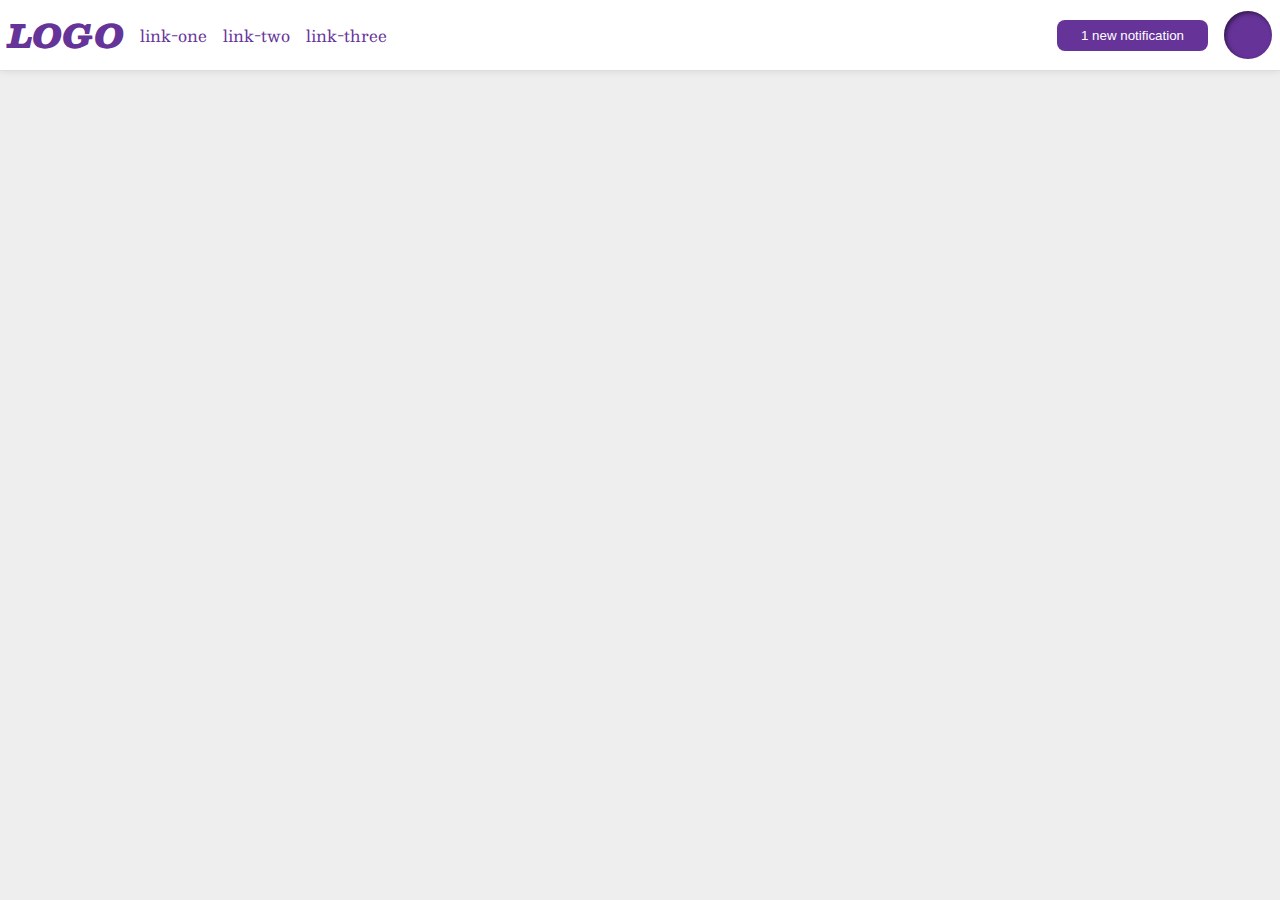
<file: flex/03-flex-header-2/index.html>
<!DOCTYPE html>
<html lang="en">
  <head>
    <meta charset="UTF-8">
    <meta http-equiv="X-UA-Compatible" content="IE=edge">
    <meta name="viewport" content="width=device-width, initial-scale=1.0">
    <title>Flex Header 2</title>
    <link rel="stylesheet" href="style.css">
  </head>
  <body>
    <div class="header">
      <div class="left">
        <div class="logo">
          LOGO
        </div>
        <ul class="links">
          <li><a href="google.com">link-one</a></li>
          <li><a href="google.com">link-two</a></li>
          <li><a href="google.com">link-three</a></li>
        </ul>
      </div>
      <div class="right">
        <button class="notifications">
          1 new notification
        </button>
        <div class="profile-image"></div>
      </div>
    </div>
  </body>
</html>
</file>
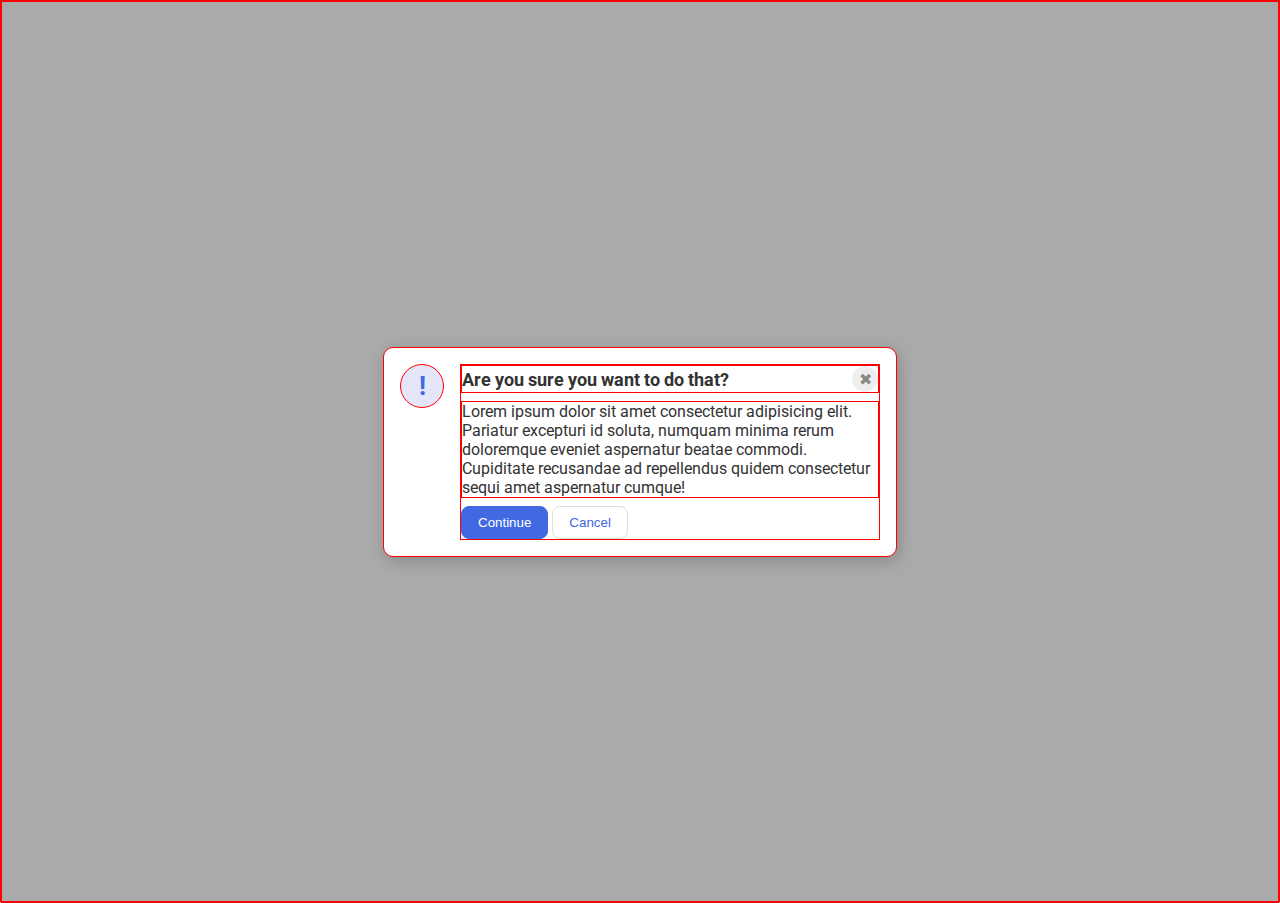
<file: flex/05-flex-modal/index.html>
<!DOCTYPE html>
<html lang="en">
<head>
  <meta charset="UTF-8">
  <meta http-equiv="X-UA-Compatible" content="IE=edge">
  <meta name="viewport" content="width=device-width, initial-scale=1.0">
  <link rel="stylesheet" href="style.css">
  <title>Modal</title>
</head>
<body>
  <div class="modal">
    <div class="icon">!</div>
    <div class="container">
      <div class="header">Are you sure you want to do that?
        <div class="close-button">✖</div>
      </div>
      <div class="text">Lorem ipsum dolor sit amet consectetur adipisicing elit. Pariatur excepturi id soluta, numquam minima rerum doloremque eveniet aspernatur beatae commodi. Cupiditate recusandae ad repellendus quidem consectetur sequi amet aspernatur cumque!</div>
      <button class="continue">Continue</button>
      <button class="cancel">Cancel</button>
    </div>
  </div>
</body>
</html>
</file>
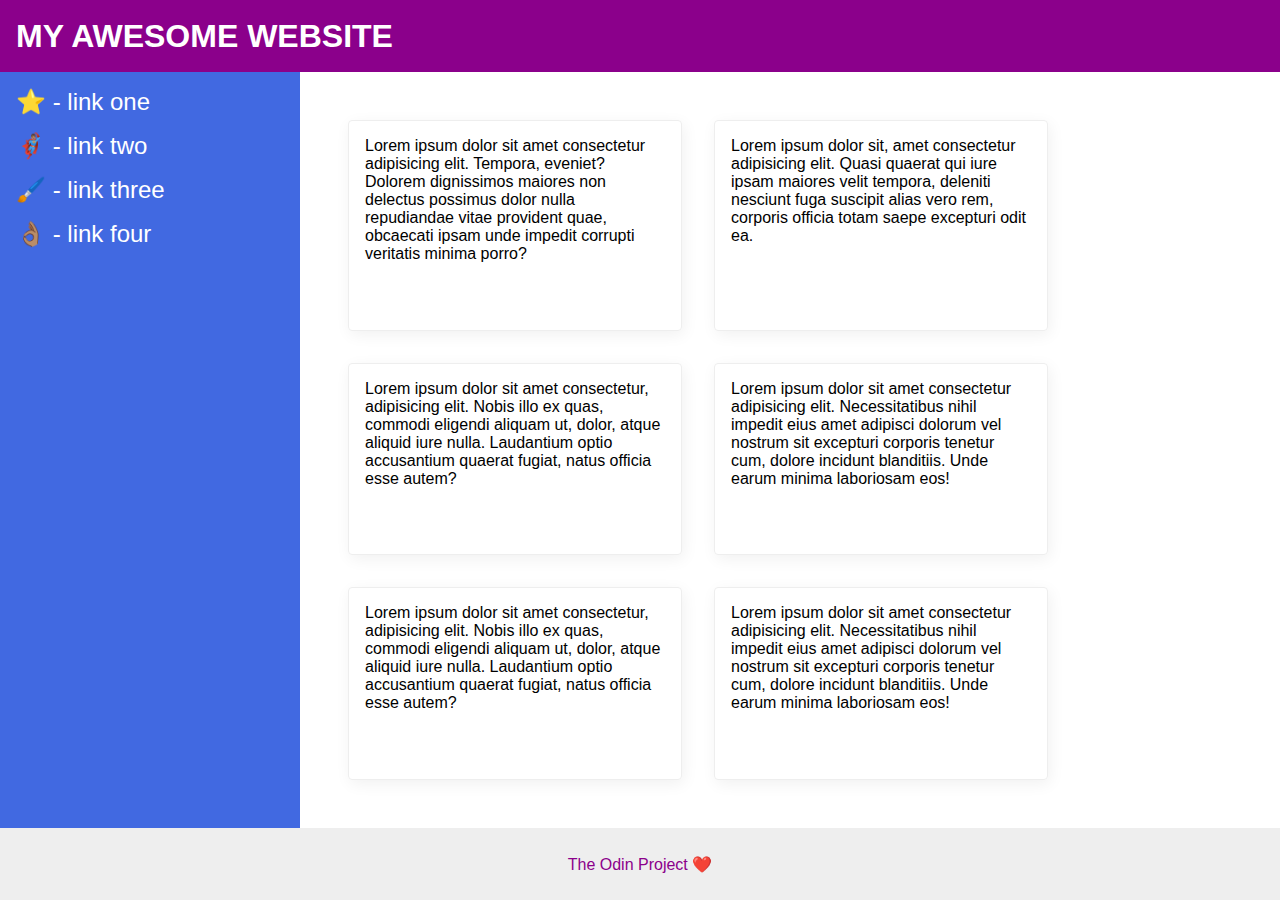
<file: flex/07-flex-layout-2/index.html>
<!DOCTYPE html>
<html lang="en">
  <head>
    <meta charset="UTF-8">
    <meta http-equiv="X-UA-Compatible" content="IE=edge">
    <meta name="viewport" content="width=device-width, initial-scale=1.0">
    <title>The Holy Grail</title>
    <link rel="stylesheet" href="style.css">
  </head>
  <body>
    <div class="header">
      MY AWESOME WEBSITE
    </div>
    <div class="container">
      <div class="sidebar">
        <ul>
          <li><a href="#">⭐ - link one</a></li>
          <li><a href="#">🦸🏽‍♂️ - link two</a></li>
          <li><a href="#">🖌️ - link three</a></li>
          <li><a href="#">👌🏽 - link four</a></li>
        </ul>
      </div>
      <div class="cardlist">
        <div class="card">Lorem ipsum dolor sit amet consectetur adipisicing elit. Tempora, eveniet? Dolorem dignissimos maiores non delectus possimus dolor nulla repudiandae vitae provident quae, obcaecati ipsam unde impedit corrupti veritatis minima porro?</div>
        <div class="card">Lorem ipsum dolor sit, amet consectetur adipisicing elit. Quasi quaerat qui iure ipsam maiores velit tempora, deleniti nesciunt fuga suscipit alias vero rem, corporis officia totam saepe excepturi odit ea.</div>
        <div class="card">Lorem ipsum dolor sit amet consectetur, adipisicing elit. Nobis illo ex quas, commodi eligendi aliquam ut, dolor, atque aliquid iure nulla. Laudantium optio accusantium quaerat fugiat, natus officia esse autem?</div>
        <div class="card">Lorem ipsum dolor sit amet consectetur adipisicing elit. Necessitatibus nihil impedit eius amet adipisci dolorum vel nostrum sit excepturi corporis tenetur cum, dolore incidunt blanditiis. Unde earum minima laboriosam eos!</div>
        <div class="card">Lorem ipsum dolor sit amet consectetur, adipisicing elit. Nobis illo ex quas, commodi eligendi aliquam ut, dolor, atque aliquid iure nulla. Laudantium optio accusantium quaerat fugiat, natus officia esse autem?</div>
        <div class="card">Lorem ipsum dolor sit amet consectetur adipisicing elit. Necessitatibus nihil impedit eius amet adipisci dolorum vel nostrum sit excepturi corporis tenetur cum, dolore incidunt blanditiis. Unde earum minima laboriosam eos!</div>
      </div>
    </div>
  <div class="footer">
    The Odin Project ❤️
  </div>
  </body>
</html>
</file>
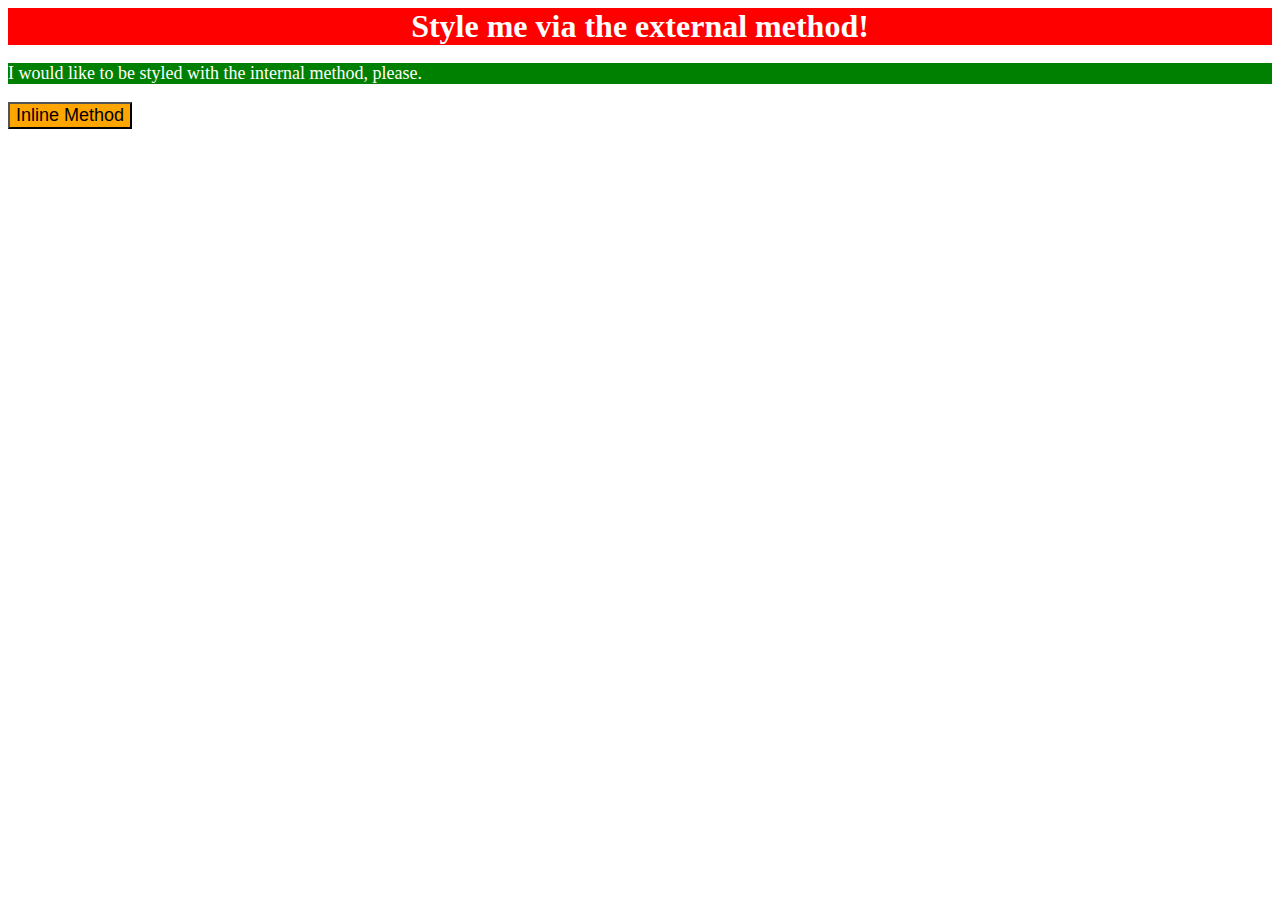
<file: foundations/01-css-methods/index.html>
<!DOCTYPE html>
<html lang="en">
  <head>
    <link rel="stylesheet" href="styles.css">
    <style>
      p {
        background-color: green;
        color: white;
        font-size: 18px;
      }
    </style>
    <meta charset="UTF-8">
    <meta http-equiv="X-UA-Compatible" content="IE=edge">
    <meta name="viewport" content="width=device-width, initial-scale=1.0">
    <title>Methods for Adding CSS</title>
  </head>
  <body>
    <div>Style me via the external method!</div>
    <p>I would like to be styled with the internal method, please.</p>
    <button style="background-color: orange; font-size: 18px;">Inline Method</button>
  </body>
</html>
</file>
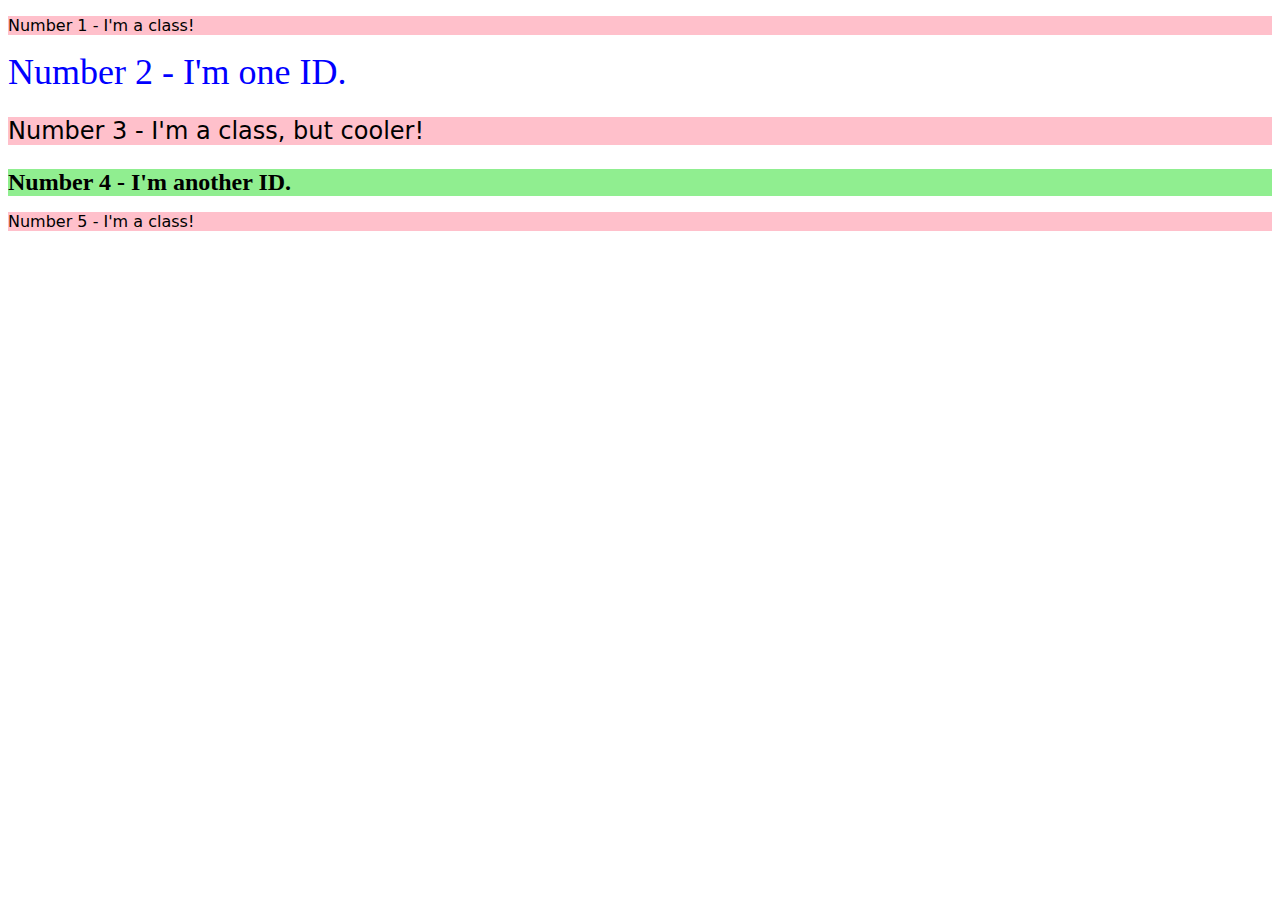
<file: foundations/02-class-id-selectors/index.html>
<!DOCTYPE html>
<html lang="en">
  <head>
    <meta charset="UTF-8">
    <meta http-equiv="X-UA-Compatible" content="IE=edge">
    <meta name="viewport" content="width=device-width, initial-scale=1.0">
    <title>Class and ID Selectors</title>
    <link rel="stylesheet" href="style.css">
  </head>
  <body>
    <p class="odd one">Number 1 - I'm a class!</p>
    <div id="two">Number 2 - I'm one ID.</div>
    <p class="odd three">Number 3 - I'm a class, but cooler!</p>
    <div id="four">Number 4 - I'm another ID.</div>
    <p class="odd five">Number 5 - I'm a class!</p>
  </body>
</html>
</file>
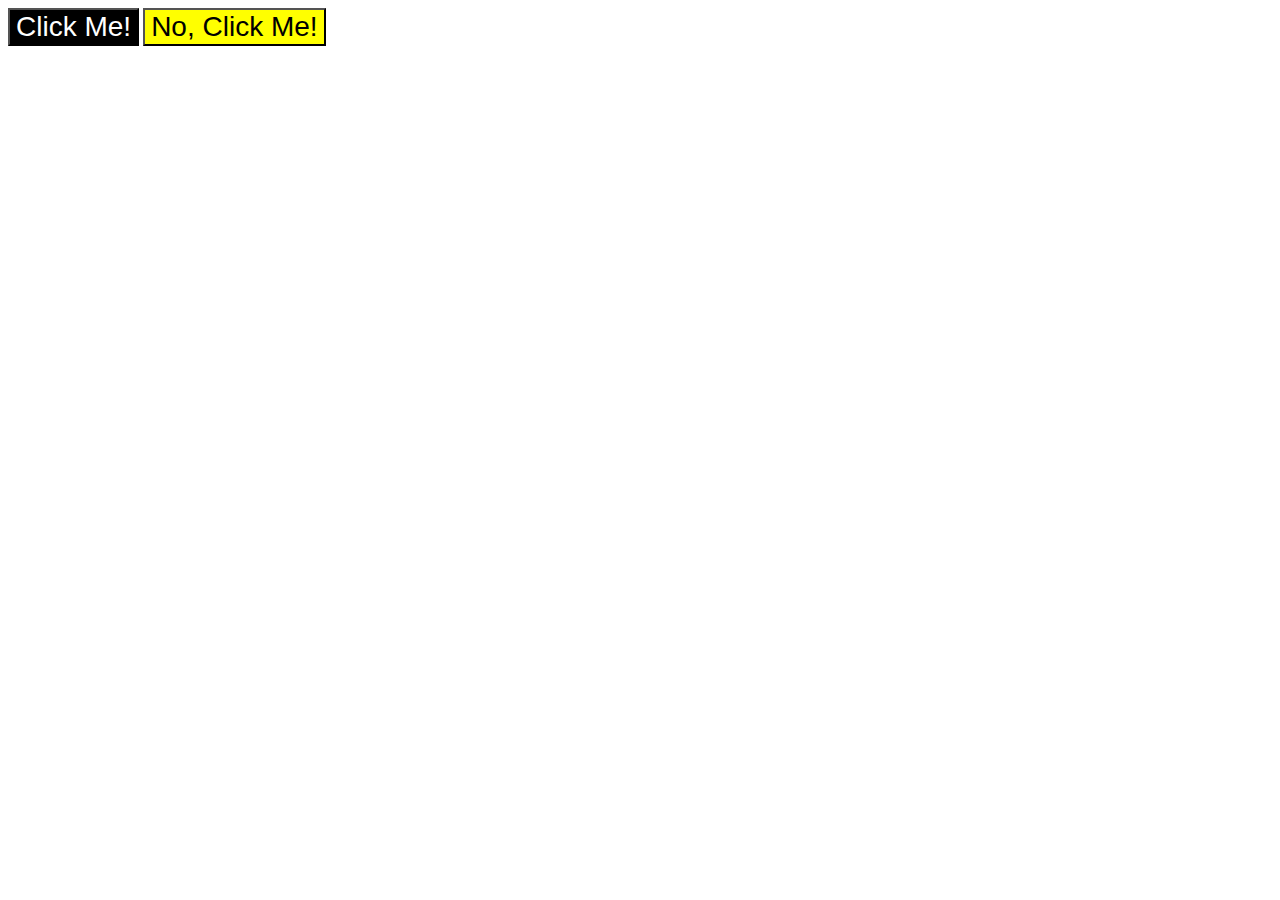
<file: foundations/03-grouping-selectors/index.html>
<!DOCTYPE html>
<html lang="en">
  <head>
    <meta charset="UTF-8">
    <meta http-equiv="X-UA-Compatible" content="IE=edge">
    <meta name="viewport" content="width=device-width, initial-scale=1.0">
    <title>Grouping Selectors</title>
    <link rel="stylesheet" href="style.css">
  </head>
  <body>
    <button class="clickme">Click Me!</button>
    <button class="noclickme">No, Click Me!</button>
  </body>
</html>
</file>
<file: flex/03-flex-header-2/style.css>
/* this is some magical font-importing.  
you'll learn about it later. */
@import url('https://fonts.googleapis.com/css2?family=Besley:ital,wght@0,400;1,900&display=swap');

body {
  margin: 0;
  background: #eee;
  font-family: Besley, serif;
}

.header {
  background: white;
  border-bottom: 1px solid #ddd;
  box-shadow: 0 0 8px rgba(0,0,0,.1);
  display: flex;
  justify-content: space-between;
  padding: 8px;
}

.profile-image {
  background: rebeccapurple;
  box-shadow: inset 2px 2px 4px rgba(0,0,0,.5);
  border-radius: 50%;
  width: 48px;
  height: 48px;
}

.logo {
  color: rebeccapurple;
  font-size: 32px;
  font-weight: 900;
  font-style: italic;
}

button {
  border: none;
  border-radius: 8px;
  background: rebeccapurple;
  color: white;
  padding: 8px 24px;
}

a {
  /* this removes the line under our links */
  text-decoration: none;
  color: rebeccapurple;
}

ul {
  list-style-type: none;
  display: flex;
  margin: 0;
  padding: 0;
  gap: 16px;
}

.left, .right {
  display: flex;
  align-items: center;
  gap: 16px;
}
</file>
<file: flex/05-flex-modal/style.css>
@import url('https://fonts.googleapis.com/css2?family=Roboto:wght@400;700&display=swap');
* {
  border: 1px solid red;
}

html, body {
  height: 100%;
}

body {
  font-family: Roboto, sans-serif;
  margin: 0;
  background: #aaa;
  color: #333;
  /* I'll give you this one for free lol */
  display: flex;
  align-items: center;
  justify-content: center;
}

.modal {
  background: white;
  width: 480px;
  border-radius: 10px;
  box-shadow: 2px 4px 16px rgba(0,0,0,.2);
  display: flex;
  padding: 16px;
  gap: 16px;
}

.icon {
  color: royalblue;
  font-size: 26px;
  font-weight: 700;
  background: lavender;
  width: 42px;
  height: 42px;
  border-radius: 50%;
  display: flex;
  align-items: center;
  justify-content: center;
  flex-shrink: 0;
}

.close-button {
  background: #eee;
  border-radius: 50%;
  color: #888;
  font-weight: 400;
  font-size: 16px;
  height: 24px;
  width: 24px;
  display: flex;
  align-items: center;
  justify-content: center;
  border: 1px solid #eee;
  padding: 0;
}

button {
  cursor: pointer;
  padding: 8px 16px;
  border-radius: 8px;
}

button.continue {
  background: royalblue;
  border: 1px solid royalblue;
  color: white;
}

button.cancel {
  background: white;
  border: 1px solid #ddd;
  color: royalblue;
}

.header {
  display: flex;
  align-items: center;
  justify-content: space-between;
  font-size: 18px;
  font-weight: 700;
  margin-bottom: 8px;
}

.text {
  margin-bottom: 8px;
}
</file>
<file: flex/07-flex-layout-2/style.css>
body {
  font-family: -apple-system, BlinkMacSystemFont, 'Segoe UI', Roboto, Oxygen, Ubuntu, Cantarell, 'Open Sans', 'Helvetica Neue', sans-serif;
  margin: 0;
  min-height: 100vh;
  display: flex;
  flex-direction: column;
}

.header {
  height: 72px;
  background: darkmagenta;
  color: white;
  font-size: 32px;
  font-weight: 900;
  display: flex;
  align-items: center;
  padding: 0 16px;
}

.container {
  display: flex;
  flex: 1;
}

.footer {
  height: 72px;
  background: #eee;
  color: darkmagenta;
  display: flex;
  justify-content: center;
  align-items: center;
}

.cardlist {
  padding: 32px;
  display: flex;
  flex-wrap: wrap;
}

.sidebar {
  width: 300px;
  background: royalblue;
  box-sizing: border-box;
  flex-shrink: 0;
  padding: 16px;
}

.card {
  border: 1px solid #eee;
  box-shadow: 2px 4px 16px rgba(0,0,0,.06);
  border-radius: 4px;
  width: 300px;
  padding: 16px;
  margin: 16px;
}

ul {
  list-style: none;
  margin: 0;
  padding: 0;
}

li {
  margin-bottom: 16px;
}

a {
  color: white;
  text-decoration: none;
  font-size: 24px;
}
</file>
<file: foundations/01-css-methods/styles.css>
div {
    background-color: red;
    color: white;
    font-size: 32px;
    text-align: center;
    font-weight: bold;
}
</file>
<file: foundations/02-class-id-selectors/style.css>
.odd {
    background-color: pink;
    font-family: Verdana, "DejaVu Sans", sans-serif;
}

#two {
    color: blue;
    font-size: 36px;
}

.odd.three {
    font-size: 24px;
}

#four {
    background-color: lightgreen;
    font-size: 24px;
    font-weight: bold;
}
</file>
<file: foundations/03-grouping-selectors/style.css>
button {
    font-size: 28px;
    font-family: Helvetica, "Times New Roman", sans-serif;
}

.clickme {
    background-color: black;
    color: white;
}

.noclickme {
    background-color: yellow;
}
</file>
